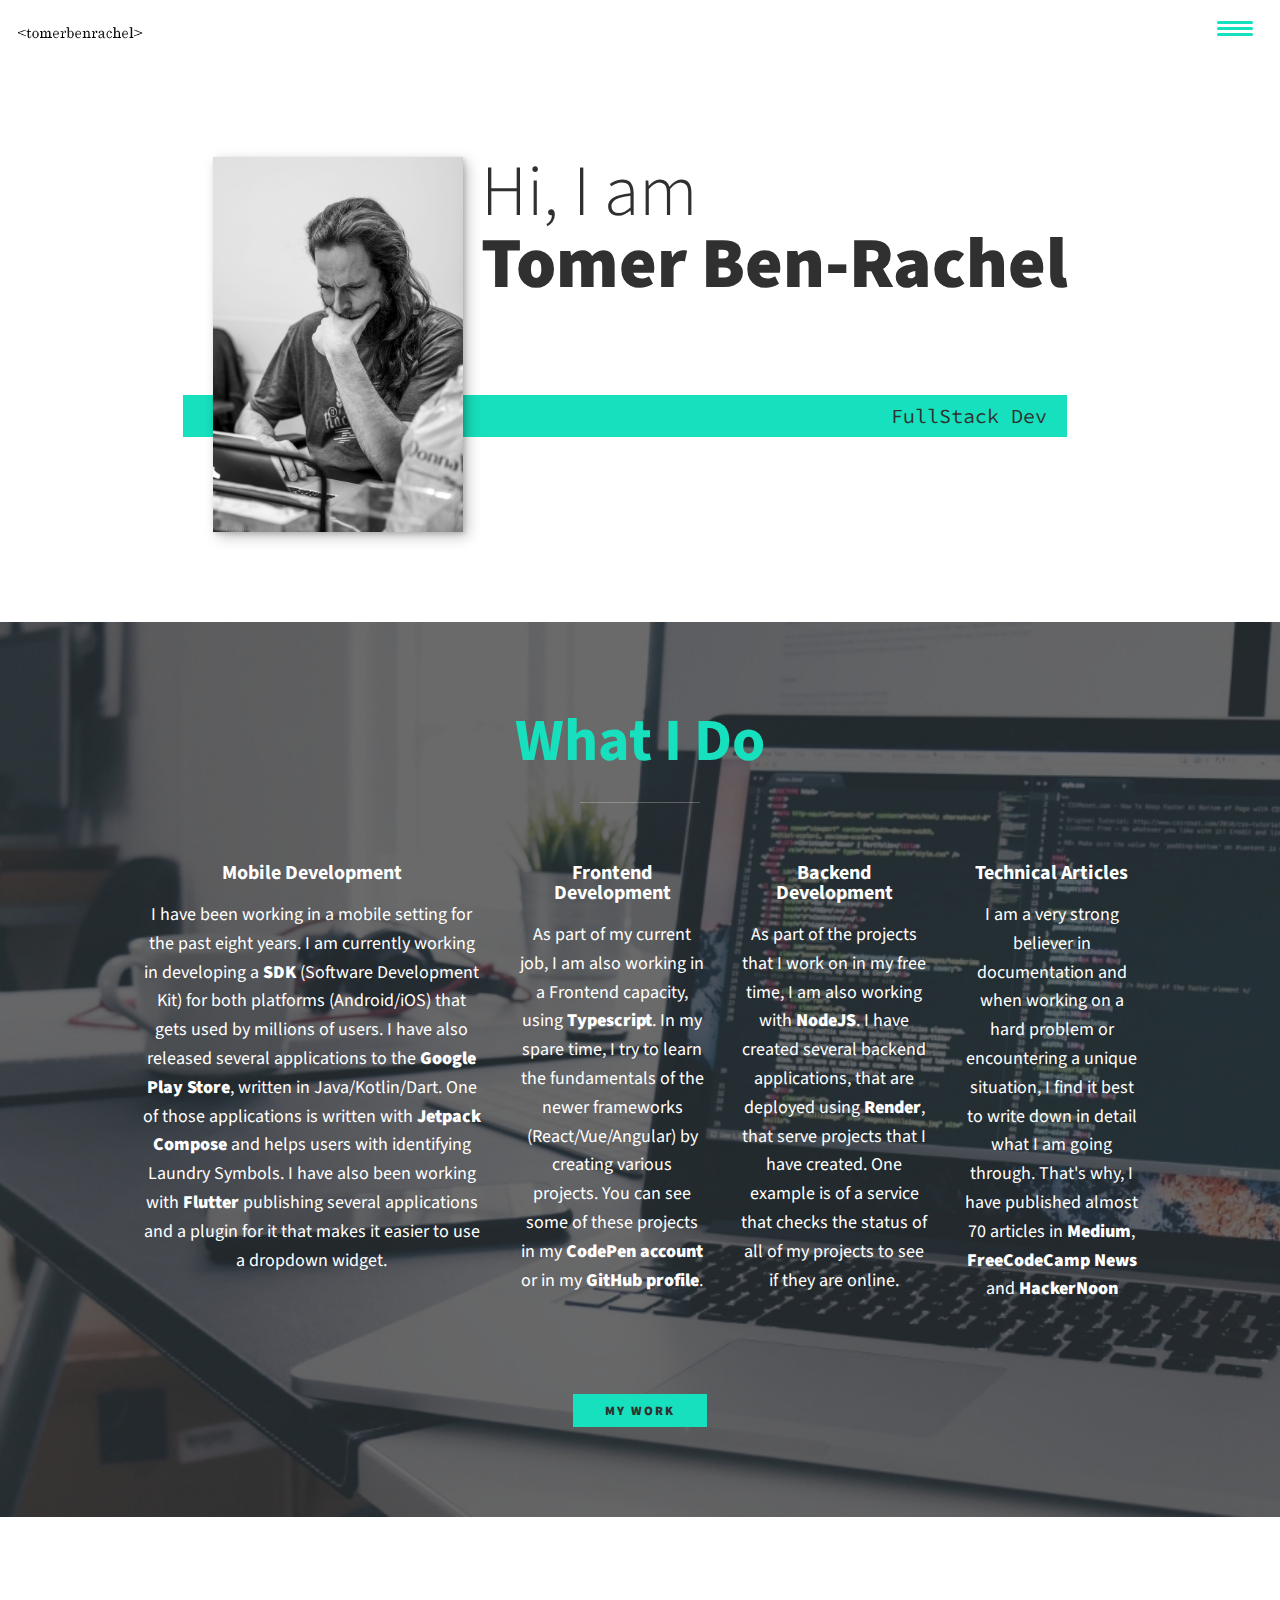
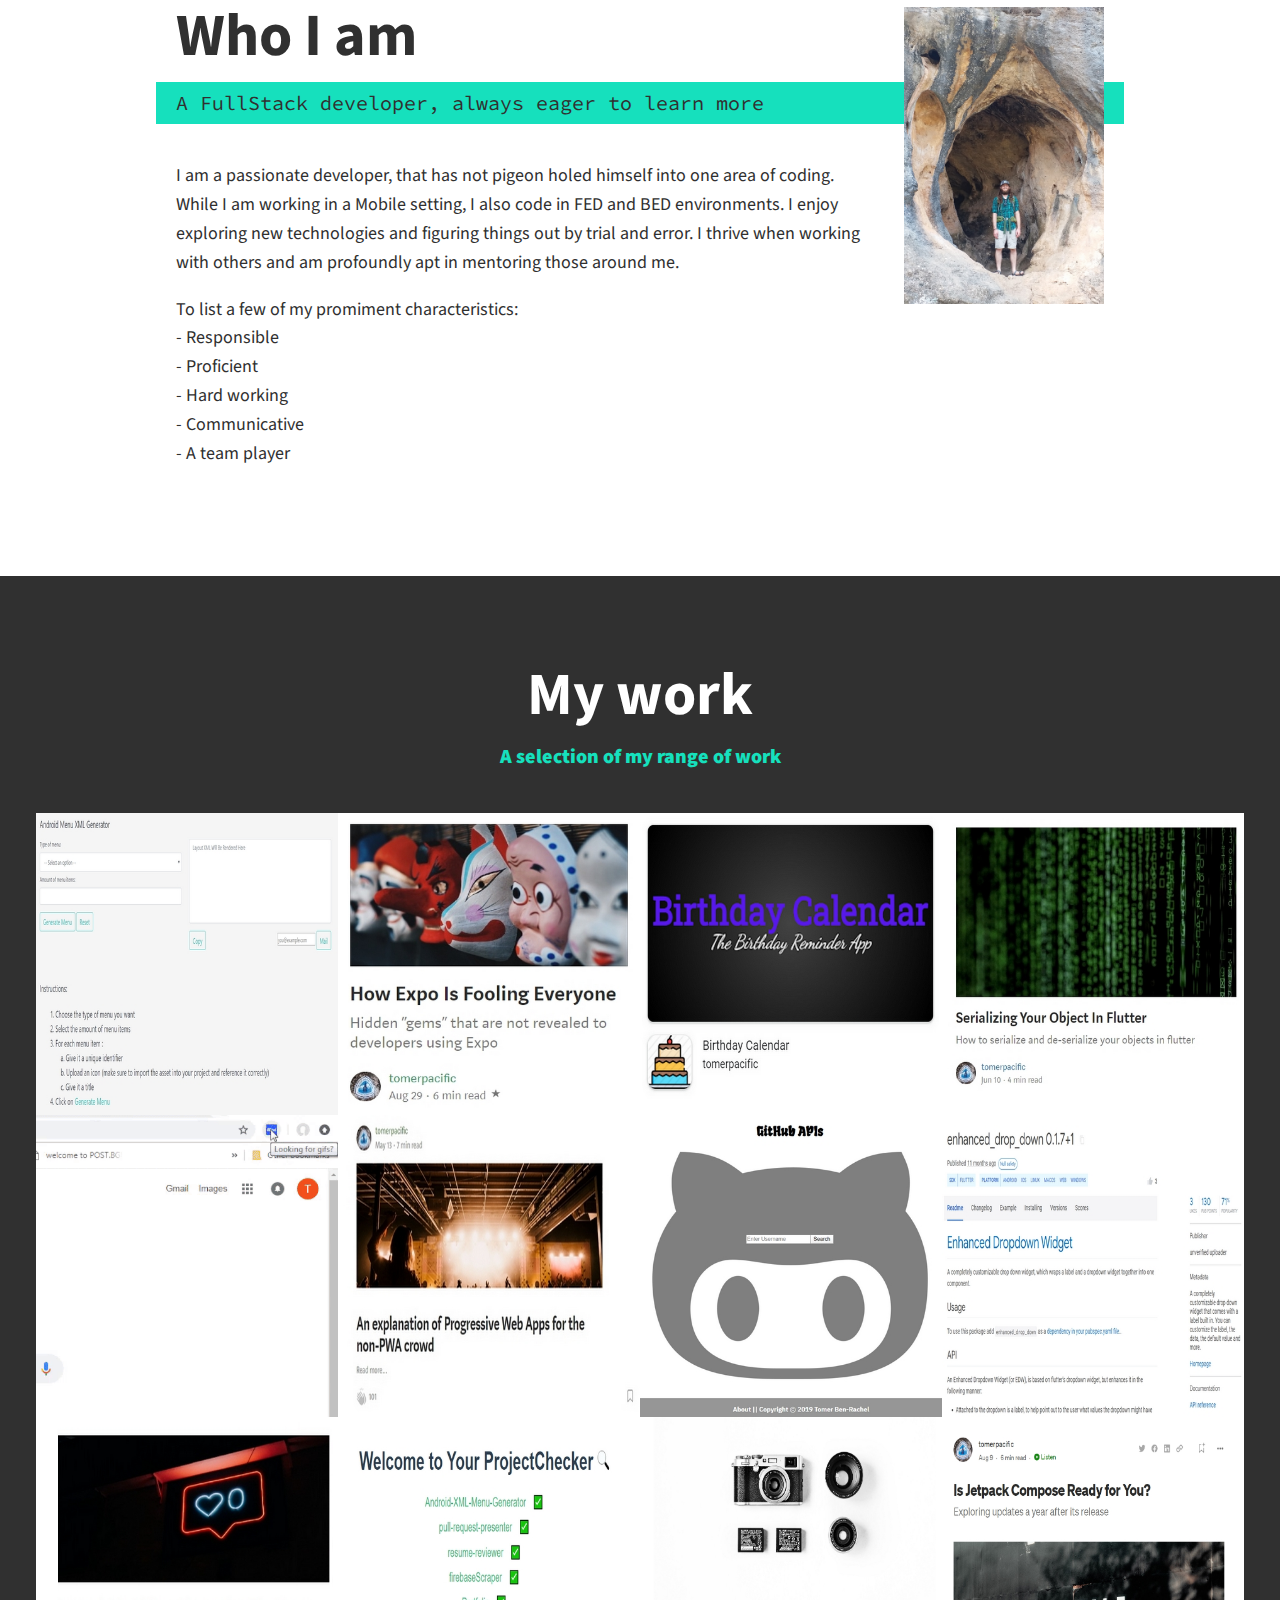
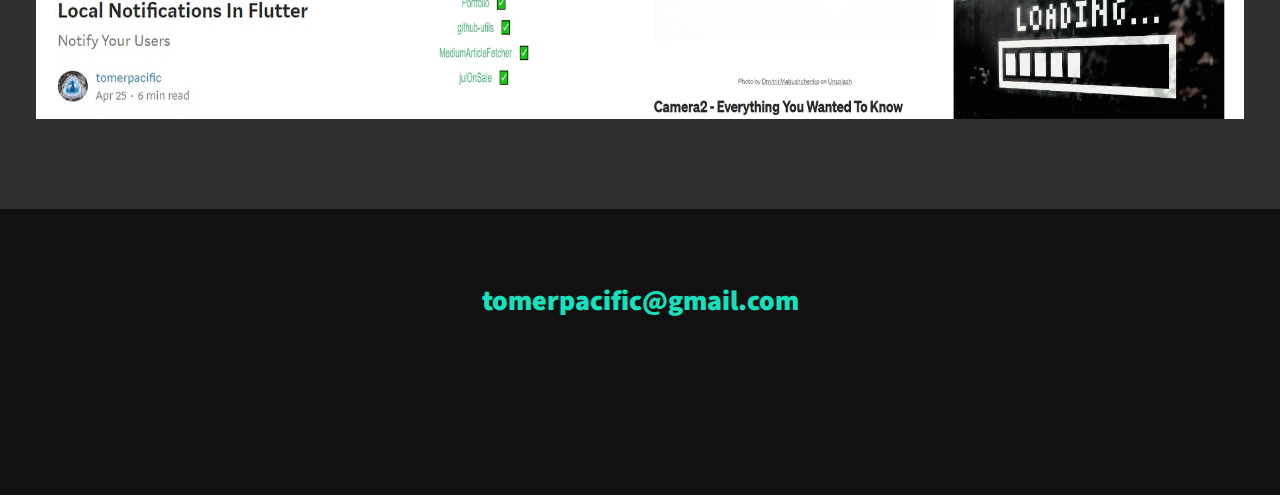
<file: index.html>
<!DOCTYPE html>

<html lang="en">
    <head>
        <meta charset="UTF-8">
        <meta name="viewport" content="width=device-width, initial-scale=1.0">
        <title>Tomer Ben-Rachel's Porfolio</title>
        <link rel="stylesheet" href="normalize.css">
        <link rel="stylesheet" href="https://cdnjs.cloudflare.com/ajax/libs/font-awesome/5.11.2/css/all.css" integrity="sha256-46qynGAkLSFpVbEBog43gvNhfrOj+BmwXdxFgVK/Kvc=" crossorigin="anonymous" />
        <link rel="stylesheet" href="css/style.css">
        <link href="https://fonts.googleapis.com/css?family=Source+Code+Pro:400,900|Source+Sans+Pro:300,900&display=swap" rel="stylesheet">
        <link rel="icon" type="image/png" sizes="16x16" href="favicon-16x16.png">
    </head>
    <body>
        <header>
            <div class="logo">
                <img src="img/devtomer.png" alt="Site Logo">
            </div>
            
            <button class="nav-toggle" aria-label="toggle-navigation">
                <span class="hamburger"></span>
            </button>

            <nav class="nav">
                <ul class="nav__list">
                    <li class="nav__item">
                        <a href="#home" class="nav__link">Home</a>
                    </li>
                    <li class="nav__item">
                        <a href="#services" class="nav__link">My Services</a>
                    </li>
                    <li class="nav__item">
                        <a href="#about" class="nav__link">About Me</a>
                    </li>
                    <li class="nav__item">
                        <a href="#work" class="nav__link">My Work</a>
                    </li>
                </ul>
            </nav>
        </header>

        <!-- Introduction -->
        <section class="intro" id="home">
            <h1 class="section__title section__title--intro">
                Hi, I am <strong>Tomer Ben-Rachel</strong>
            </h1>

            <p class="section__subtitle section__subtitle--intro">FullStack Dev</p>
            <img src="img/dev-tomer-03.jpg" alt="A picture of Tomer Ben-Rachel" class="intro__img">
            
        </section>

        <!-- My Services -->
        <section class="my-services" id="services">
            <h2 class="section__title section__title--services">What I Do</h2>
            <div class="services">
                <div class="service">
                    <h3>Mobile Development</h3>
                    <p>
                        I have been working in a mobile setting for the past eight years. 
                        I am currently working in developing a <strong>SDK</strong> (Software Development Kit) for both platforms (Android/iOS) that gets used by millions of users.
                        I have also released several applications to the <strong>Google Play Store</strong>, written in Java/Kotlin/Dart. One of those applications is written with <strong>Jetpack Compose</strong> and helps users with identifying Laundry Symbols.
                        I have also been working with <strong>Flutter</strong> publishing several applications and a plugin for it that makes it easier to use a dropdown widget.
                    </p>
                </div>

                <div class="service">
                    <h3>Frontend Development</h3>
                    <p>
                        As part of my current job, I am also working in a Frontend capacity, using <strong>Typescript</strong>.
                        In my spare time, I try to learn the fundamentals of the newer frameworks (React/Vue/Angular) by creating various projects.
                        You can see some of these projects in my <strong>CodePen account</strong> or in my <strong>GitHub profile</strong>.
                    </p>
                </div>

                <div class="service">
                    <h3>Backend Development</h3>
                    <p>
                        As part of the projects that I work on in my free time, I am also working with <strong>NodeJS</strong>.
                        I have created several backend applications, that are deployed using <strong>Render</strong>, that serve projects that I have created.
                        One example is of a service that checks the status of all of my projects to see if they are online.
                    </p>
                </div>

                <div class="service">
                    <h3>Technical Articles</h3>
                    <p>
                        I am a very strong believer in documentation and when working on a hard problem or encountering a unique situation,
                        I find it best to write down in detail what I am going through. That's why, I have published almost 70 articles in <strong>Medium</strong>, <strong>FreeCodeCamp News</strong> and <strong>HackerNoon</strong>
                    </p>
                </div>


            </div>
            <a href="#work" class="btn">My Work</a>
        </section>

        <!-- About Me -->
        <section class="about-me" id="about">
            <h2 class="section__title section__tile--about">Who I am</h2>
            <p class="section__subtitle section__subtitle--about">
                A FullStack developer, always eager to learn more
            </p>
            <div class="about-me__body">
                <p>
                    I am a passionate developer, that has not pigeon holed himself into one area of coding.
                    While I am working in a Mobile setting, I also code in FED and BED environments.
                    I enjoy exploring new technologies and figuring things out by trial and error.
                    I thrive when working with others and am profoundly apt in mentoring those around me. 
                </p>

                <p>
                    To list a few of my promiment characteristics: <br>
                    - Responsible <br>
                    - Proficient <br>
                    - Hard working <br>
                    - Communicative <br>
                    - A team player 
                </p>
            </div>

            <img src="img/dev-tomer-02.jpg" alt="A picture of Tomer Ben-Rachel" class="about-me__img">

        </section>

        <!-- My Work -->
        <section class="my-work" id="work">
            <h2 class="section__title section__title--work">My work</h2>
            <p class="section__subtitle section__subtitle--work">A selection of my range of work</p>

            <div class="portfolio">
                <a href="https://tomerpacific.github.io/Android-XML-Menu-Generator/" class="portfolio__item">
                    <img src="img/portfolio-pwa.jpg" alt="" class="portfolio__img" title="Progressive Web Application">
                </a>
                <a href="https://medium.com/better-programming/how-expo-is-fooling-everyone-adf7f34d7528" class="portfolio__item">
                    <img src="img/portfolio-article-expo.jpg" alt="" class="portfolio__img" title="Medium Article About Expo">
                </a>
                <a href="https://play.google.com/store/apps/details?id=com.tomerpacific.birthday_calendar&hl=en&gl=US" class="portfolio__item">
                    <img src="img/portfolio-birthday-calendar.jpg" alt="" class="portfolio__img" title="Birthday Calendar">
                </a>
                <a href="https://medium.com/flutter-community/serializing-your-object-in-flutter-ab510f0b8b47" class="portfolio__item">
                    <img src="img/portfolio-article-serializee-flutter.jpg" alt="" class="portfolio__img" title="Medium Article About Serialization in Flutter">
                </a>
                <a href="https://chrome.google.com/webstore/detail/gifted/jmhifaldhcbhfdgdbneekdaloednddco" class="portfolio__item">
                    <img src="img/portfolio-gifted.gif" alt="" class="portfolio__img" title="Chrome Extension">
                </a>
                <a href="https://medium.com/free-code-camp/an-explanation-of-progressive-web-apps-for-the-non-pwa-crowd-8a400e275ea1" class="portfolio__item">
                    <img src="img/portfolio-article-pwa.jpg" alt="" class="portfolio__img" title="Medium Article About PWA">
                </a>
                <a href="https://tomerpacific.github.io/github-utils/" class="portfolio__item">
                    <img src="img/portfolio-github.jpg" alt="" class="portfolio__img" title="GitHub Utilities Project">
                </a>
                <a href="https://pub.dev/packages/enhanced_drop_down#-readme-tab-" class="portfolio__item">
                    <img src="img/portfolio-flutter-dropdown.jpg" alt="" class="portfolio__img" title="Flutter Package">
                </a>
                <a href="https://medium.com/flutter-community/local-notifications-in-flutter-746eb1d606c6" class="portfolio__item">
                    <img src="img/portfolio-flutter-local-notifications.jpg" alt="" class="portfolio__img" title="Flutter Local Notifications Article">
                </a>
                <a href="https://github.com/TomerPacific/ProjectChecker" class="portfolio__item">
                    <img src="img/portfolio-project-checker.jpg" alt="" class="portfolio__img" title="Project Checker">
                </a>
                <a href="https://proandroiddev.com/camera2-everything-you-wanted-to-know-2501f9fd846a" class="portfolio__item">
                    <img src="img/portfolio-camera-2-api.jpg" alt="" class="portfolio__img" title="Android Camera 2 API Article">
                </a>
                <a href="https://betterprogramming.pub/is-jetpack-compose-ready-for-you-eae6c93ad3f8" class="portfolio__item">
                    <img src="img/portfolio-jetpack-compose.jpg" alt="" class="portfolio__img" title="Jetpack Compose Article">
                </a>

                
            </div>

        </section>


        <footer class="footer">
            <a href="mailto:tomerpacific@gmail.com" class="footer__link">tomerpacific@gmail.com</a>
            <ul class="social-list">
                <li class="social-list__item">
                    <a href="https://github.com/TomerPacific" class="social-list__link" target="_blank" title="GitHub Profile">
                        <i class="fab fa-github"></i>
                    </a>
                </li>
                <li class="social-list__item">
                    <a href="https://codepen.io/TomerBenRachel" class="social-list__link" target="_blank" title="CodePen Profile">
                        <i class="fab fa-codepen"></i>
                    </a>
                </li>
                <li class="social-list__item">
                    <a href="https://play.google.com/store/apps/developer?id=tomerpacific" class="social-list__link" target="_blank" title="Google Play Store Profile">
                        <i class="fab fa-google-play"></i>
                    </a>
                </li>
                <li class="social-list__item">
                    <a href="https://stackoverflow.com/users/10632369/tomerpacific" class="social-list__link orange-highlight" target="_blank" title="StackOverflow Profile">
                        <i class="fab fa-stack-overflow"></i>
                    </a>
                </li>
                <li class="social-list__item">
                    <a href="https://medium.com/@tomerpacific" class="social-list__link" target="_blank" title="Medium Profile">
                        <i class="fab fa-medium-m"></i>
                    </a>
                </li>
                <li class="social-list__item">
                    <a href="https://pub.dev/packages/enhanced_drop_down" class="social-list__link" target="_blank" title="Flutter Package">
                        <i class="fas fa-feather-alt"></i>
                    </a>
                </li>
            </ul>
        </footer>

        <script src="js/index.js"></script>

    </body>
</html>
</file>
<file: css/style.css>
*,
*::before,
*::after {
    box-sizing: border-box;
}

:root {
    --ff-primary: 'Source Sans Pro', sans-serif;
    --ff-secondary: 'Source Code Pro', monospace;
    --fw-reg: 300;
    --fw-bold: 900;

    --clr-light: #fff;
    --clr-dark: #303030;
    --clr-accent: #16e0bd;
    --clr-hackernoon: #00ff00;

    --fs-h1: 3rem;
    --fs-h2: 2.25rem;
    --fs-social-icons: 1.75rem;
    --fs-h3: 1.25rem;
    --fs-body: 1rem;

    --box-shadow: 0.25em 0.25em 0.75em rgba(0,0,0,.25),
                  0.125em 0.125em 0.25em rgba(0,0,0,.15);
}

@media (min-width: 800px) {
    :root {
        --fs-h1: 4.5rem;
        --fs-h2: 3.75rem;
        --fs-j3: 1.5rem;
        --fs-body: 1.125rem;
    }
}

html {
    scroll-behavior: smooth;
}

body {
    background: var(--clr-light);
    color: var(--clr-dark);
    margin: 0;
    font-family: var(--ff-primary);
    font-size: var(--fs-body);
    line-height: 1.6;
}

section {
    padding: 5em 2em;
}

img {
    display: block;
    max-width: 100%;
}

strong {
    font-weight: var(--fw-bold);
}

:focus {
    outline: 3px solid var(--clr-accent);
    outline-offset: 3px;
}

.btn {
    display: inline-block;
    padding: .5em 2.5em;
    background: var(--clr-accent);
    color: var(--clr-dark);
    text-decoration: none;
    cursor: pointer;
    font-size: .8rem;
    text-transform: uppercase;
    letter-spacing: 2px;
    font-weight: var(--fw-bold);
    transition: transform 200ms ease-in-out;
}

.btn:hover {
    transform: scale(1.1);
}

h1,
h2,
h3 {
    line-height: 1;
    margin: 0;
}

h1 {
    font-size: var(--fs-h1);
}

h2 {
    font-size: var(--fs-h2);
}

h3 {
    font-size: var(--fs-h3);
}

.section__title {
    margin-bottom: .25em;
}

.section__title--intro {
    font-weight: var(--fw-reg);
}

.section__title--intro strong {
    display: block;
}

.section__subtitle {
    margin: 0;
    font-size: var(--fs-h3);
}

.section__subtitle--intro,
.section__subtitle--about {
    background: var(--clr-accent);
    padding: .25em 1em;
    font-family: var(--ff-secondary);
    margin-bottom: 1em;
}

header {
    display: flex;
    justify-content: space-between;
    padding: 1em;
}

.logo {
    max-width: 125px;
}

.nav {
    position: fixed;
    background: var(--clr-dark);
    color: var(--clr-light);
    top: 0;
    bottom: 0;
    left: 0;
    right: 0;
    z-index: 100;

    transform: translateX(100%);
    transition: transform 250ms cubic-bezier(0.5, 0, 0.5, 1);
}

.nav__list {
    list-style: none;
    display: flex;
    height: 100%;
    flex-direction: column;
    justify-content: space-evenly;
    align-items: center;
    margin: 0;
    padding: 0;
}

.nav__link {
    color: inherit;
    font-weight: var(--fw-bold);
    font-size: var(--fs-h2);
    text-decoration: none;
}

.nav__link:hover {
    color: var(--clr-accent);
}

.nav-toggle {
    padding: .5em;
    background: transparent;
    border: 0;
    cursor: pointer;
    position: absolute;
    right: 1em;
    top: 1em;
    z-index: 1000;
}

.nav-open .nav {
    transform: translateX(0);
}

.nav-open .nav-toggle {
    position: fixed;
}

.nav-open .hamburger {
    transform: rotate(.625turn);
}

.nav-open .hamburger::before {
    transform: rotate(90deg) translateX(-6px);
}

.nav-open .hamburger::after {
    opacity: 0;
}

.hamburger {
    display: block;
    position: relative;
}

.hamburger,
.hamburger::before,
.hamburger::after {
    background: var(--clr-accent);
    width: 2em;
    height: 3px;
    border-radius: 1em;
    transition: transform 250ms ease-in-out;
}
.hamburger::before,
.hamburger::after {
    content: '';
    position: absolute;
    left: 0;
    right: 0;
}

.hamburger::before {
    top: 6px;
}

.hamburger::after {
    bottom: 6px;
}

/* Introduction */

.intro {
    position: relative;
}

.intro__img {
    box-shadow: var(--box-shadow);
}

.section__subtitle--intro {
    display: inline-block;
}

@media (min-width: 600px) {
    .intro {
        display: grid;
        width: min-content;
        margin: 0 auto;
        grid-column-gap: 1em;
        grid-template-areas:
            "img title"
            "img subtitle";
        grid-template-columns: min-content max-content;
    }

    .intro__img {
        grid-area: img;
        min-width: 250px;
        position: relative;
        z-index: 2;
    }

    .section__subtitle--intro {
        align-self: start;
        grid-column: -1 / 1;
        grid-row: 2;
        text-align: right;
        position: relative;
        left: -1.5em;
        width: calc(100% + 1.5em);
    }
}


/* My Services */

.my-services {
    background-color: var(--clr-dark);
    background-image: url(../img/services-bg.jpg);
    background-size: cover;
    color: var(--clr-light);
    text-align: center;
}

.section__title--services {
    color: var(--clr-accent);
    position: relative;

}

.section__title--services:after {
    content: '';
    display: block;
    width: 2em;
    height: 1px;
    margin: 0.5em auto 1em;
    background: var(--clr-light);
    opacity: 0.25;
}

.services {
    margin-bottom: 4em;
}

.service {
    max-width: 500px;
    margin: 0 auto;
}

@media (min-width: 800px) {
    .services {
        display: flex;
        max-width: 1000px;
        margin-left: auto;
        margin-right: auto;
    }

    .service + .service {
        margin-left: 2em;
    }
}

/* About Me */

.about-me {
    max-width: 1000px;
    margin: 0 auto;
}

.about-me--img {
    box-shadow: var(--box-shadow);
}

@media (min-width: 600px) {
    .about-me {
        display: grid;
        grid-template-columns: 1fr 200px;
        grid-template-areas: 
            "title img"
            "subtitle img"
            "text img";
        grid-column-gap: 2em;
    }
    
    .section__title--about{
        grid-area: title;
    }

    .section__subtitle--about {
        grid-column: 1 / -1;
        grid-row: 2;
        position: relative;
        left: -1em;
        width: calc(100% + 2em);
        padding-left: 1em;
        padding-right: calc(200px + 4em);
    }

    .about-me__img {
       grid-area: img;
       position: relative;
       z-index: 2;
    }
}

/* My Work */

.my-work {
    background-color: var(--clr-dark);
    color: var(--clr-light);
    text-align: center;
}

.section__subtitle--work {
    color: var(--clr-accent);
    font-weight: var(--fw-bold);
    margin-bottom: 2em;
}

.portfolio {
    display: grid;
    grid-template-columns: repeat(auto-fit, minmax(300px, 1fr));
}

.portfolio__item {
    background: var(--clr-accent);
    overflow: hidden;
}

.portfolio__img {
    transition: transform 750ms cubic-bezier(.5, 0, .5, 1),
    opacity 250ms linear;
}

.portfolio__item:focus {
    position: relative;
    z-index: 2;
}

.portfolio__img:hover,
.portfolio__item:focus .portfolio__img {
    transform: scale(1.2);
    opacity: .5;
}

/* Footer */

.footer {
    background: #111;
    color: var(--clr-accent);
    text-align: center;
    padding: 2.5em 0;
    font-size: var(--fs-social-icons);
}

.footer a {
    color: inherit;
    text-decoration: none;
}

.footer__link {
    font-weight: var(--fw-bold);
}

.footer__link:hover,
.social-list__link:hover {
    opacity: .7;
}

.footer__link:hover {
    text-decoration: underline;
}

.orange-highlight:hover {
    color: #F48024;
}

.social-list {
    list-style: none;
    display: flex;
    justify-content: center;
    margin: 2em 0 0;
    padding: 0;
}

.social-list__item {
    margin: 0 .5em;
}

.social-list__link {
    padding: .5em;
}

.portfolio-item-individual {
    padding: 0 2em 2em;
    max-width: 1000px;
    margin: 0 auto;
}

.portfolio-item-individual p {
    max-width: 600px;
    margin-left: auto;
    margin-right: auto;
}

.portfolio__item--img {
    margin: 0 auto;
}
</file>
